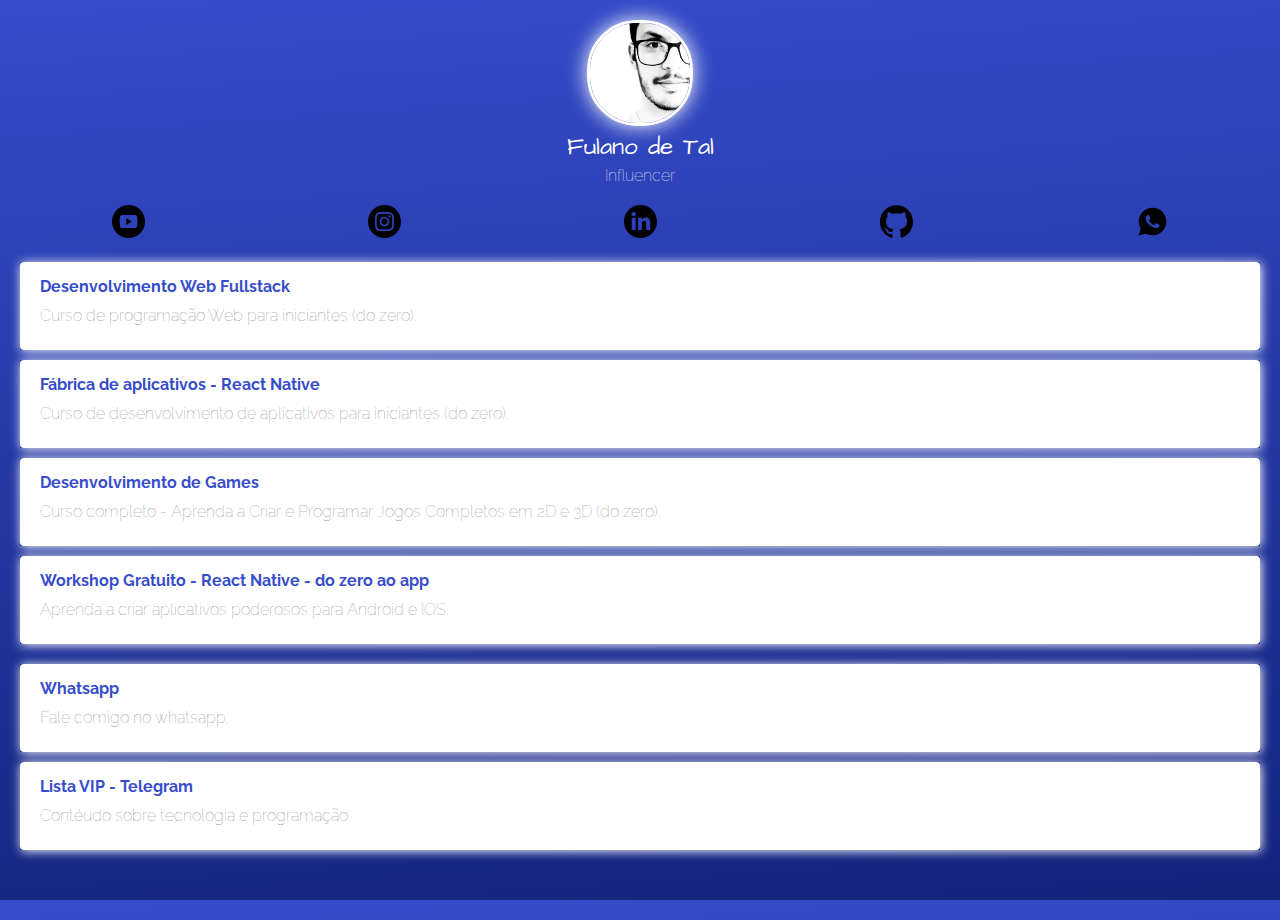
<file: linketree-fulano/index.html>
<!DOCTYPE html>
<html lang="en">
<head>
    <meta charset="UTF-8">
    <meta http-equiv="X-UA-Compatible" content="IE=edge">
    <meta name="viewport" content="width=device-width, initial-scale=1.0">
    <title>Linktree</title>

    <link href="https://fonts.googleapis.com/css2?family=Architects+Daughter&family=Raleway&display=swap" rel="stylesheet">

    <link rel="stylesheet" href="css/style.css">

</head>
<body>
    
    <div class="profile">
        <img class="avatar" src="img/thiago.jpg" alt="Thiago">    
        <h1>Fulano de Tal</h1>
        <h2>Influencer</h2>
    </div>

    <ul class="social">
        <li>
            <a href="#">
                <img src="img/youtube.png" alt="Youtube">
            </a>
        </li>
        <li>
            <a href="#">
                <img src="img/insta.svg" alt="Instagram">
            </a>
        </li>
        <li>
            <a href="#">
                <img src="img/linkedin.svg" alt="Linkedin">
            </a>
        </li>
        <li>
            <a href="#">
                <img src="img/github.svg" alt="Github">
            </a>
        </li>
        <li>
            <a href="#">
                <img src="img/whatsapp.png" alt="IWhatsapp">
            </a>
        </li>
    </ul>

    <ul class="links-list">
        <li>
            <a href="#">
                Desenvolvimento Web Fullstack
                <span>
                    Curso de programação Web para iniciantes (do zero). 
                </span>
            </a>
        </li>
        <li>
            <a href="#">
                Fábrica de aplicativos - React Native 
                <span>
                    Curso de desenvolvimento de aplicativos para iniciantes (do zero). 
                </span>
            </a>
        </li>
        <li>
            <a href="#">
                Desenvolvimento de Games
                <span>
                    Curso completo - Aprenda a Criar e Programar Jogos Completos em 2D e 3D (do zero). 
                </span>
            </a>
        </li>
        <li>
            <a href="#">
                Workshop Gratuito - React Native - do zero ao app 
                <span>
                    Aprenda a criar aplicativos poderosos para Android e IOS. 
                </span>
            </a>
        </li>
    </ul>
    <ul class="links-list second">
        <li>
            <a href="https://wa.me/5548996348196">
                Whatsapp
                <span>
                    Fale comigo no whatsapp. 
                </span>
            </a>
        </li>
        <li>
            <a href="https://t.me/lista-vip_thiago">
                Lista VIP - Telegram
                <span>
                    Contéudo sobre tecnologia e programação. 
                </span>
            </a>
        </li>
        <!-- <li>
            <a href="#">
                Desenvolvimento de Games
                <span>
                    Curso completo - Aprenda a Criar e Programar Jogos Completos em 2D e 3D (do zero). 
                </span>
            </a>
        </li>
        <li>
            <a href="#">
                Workshop Gratuito - React Native - do zero ao app 
                <span>
                    Aprenda a criar aplicativos poderosos para Android e IOS. 
                </span>
            </a>
        </li> -->
    </ul>

</body>
</html>
</file>
<file: linketree-fulano/css/style.css>
* {
    margin: 0;
    padding: 0;
}

html, body {
    height: 100%;
}

body {
    background: rgb(54,77,204);
    background: linear-gradient(176deg, rgba(54,77,204,1) 0%, rgba(19,35,124,1) 100%);
    color: #ffffff;
    font-family: 'Raleway', sans-serif;
}

.avatar {
    width: 100px;
    border-radius: 50px;
    border: 3px solid White;
    box-shadow: 0 0 20px white;
}

h1 {
    font-family: 'Architects Daughter', cursive;
    font-weight: 100;
    font-size: 24px;
    margin-bottom: 2px;
}

h2 {
    font-size: 16px;
    font-weight: 100;
}

/* div profile */
.profile {
    text-align: center;
    margin-top: 20px;
}

.social {
    display: flex;
    /* Só funciona com o flex */
    justify-content: space-around;
    list-style: none;
    margin: 20px 0;
}

.social img {
    width: 33px;
}

.links-list {
    list-style: none;
    
}

.links-list li {
    margin: 10px 20px;
    box-shadow: 1px 1px 10px white;
}

.links-list li a {
    background-color: #ffffff;
    padding:  15px 20px;
    display: block;
    border-radius: 4px;
    text-decoration: none;
    color: rgb(54,77,204);
    font-weight: bold;
}

.links-list li a span {
    display: block;
    color: gray;
    padding: 10px 0;
    font-weight: 100;
}

.second {
    margin-top: 20px;
}
</file>
